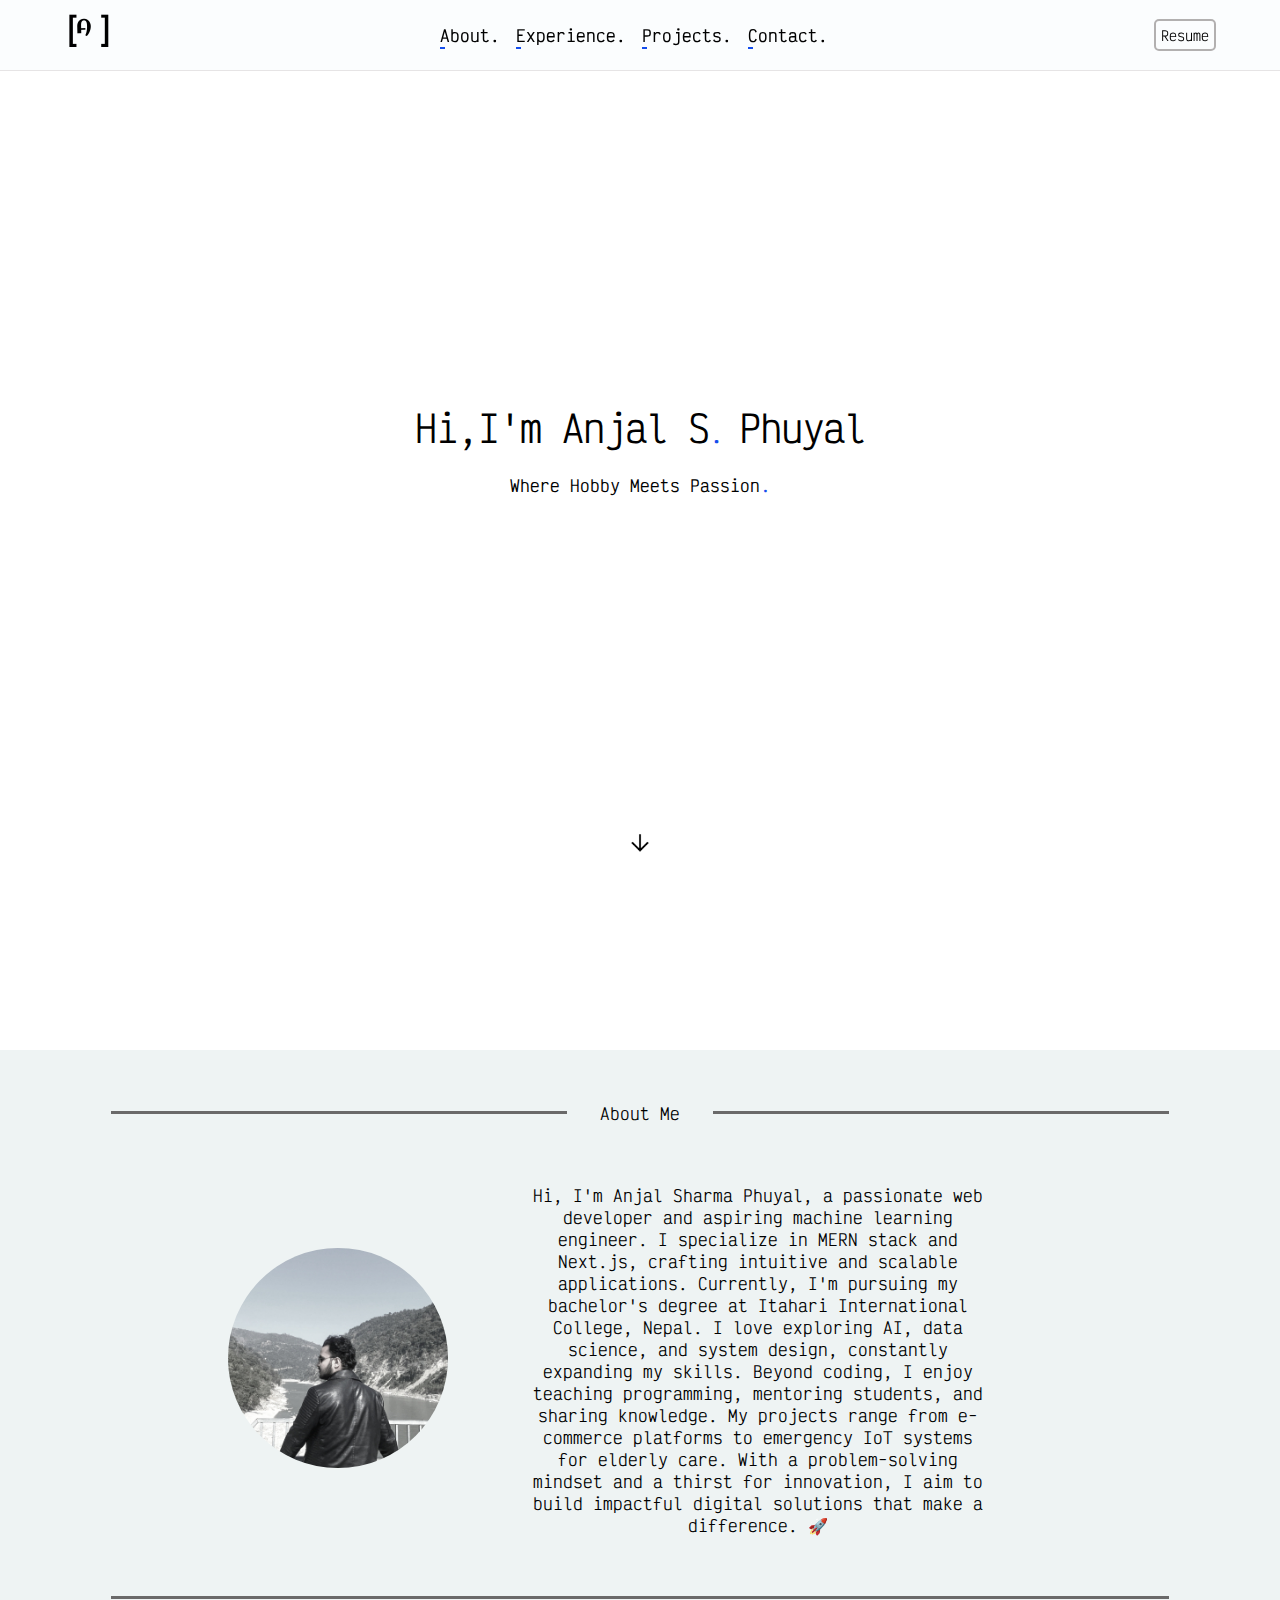
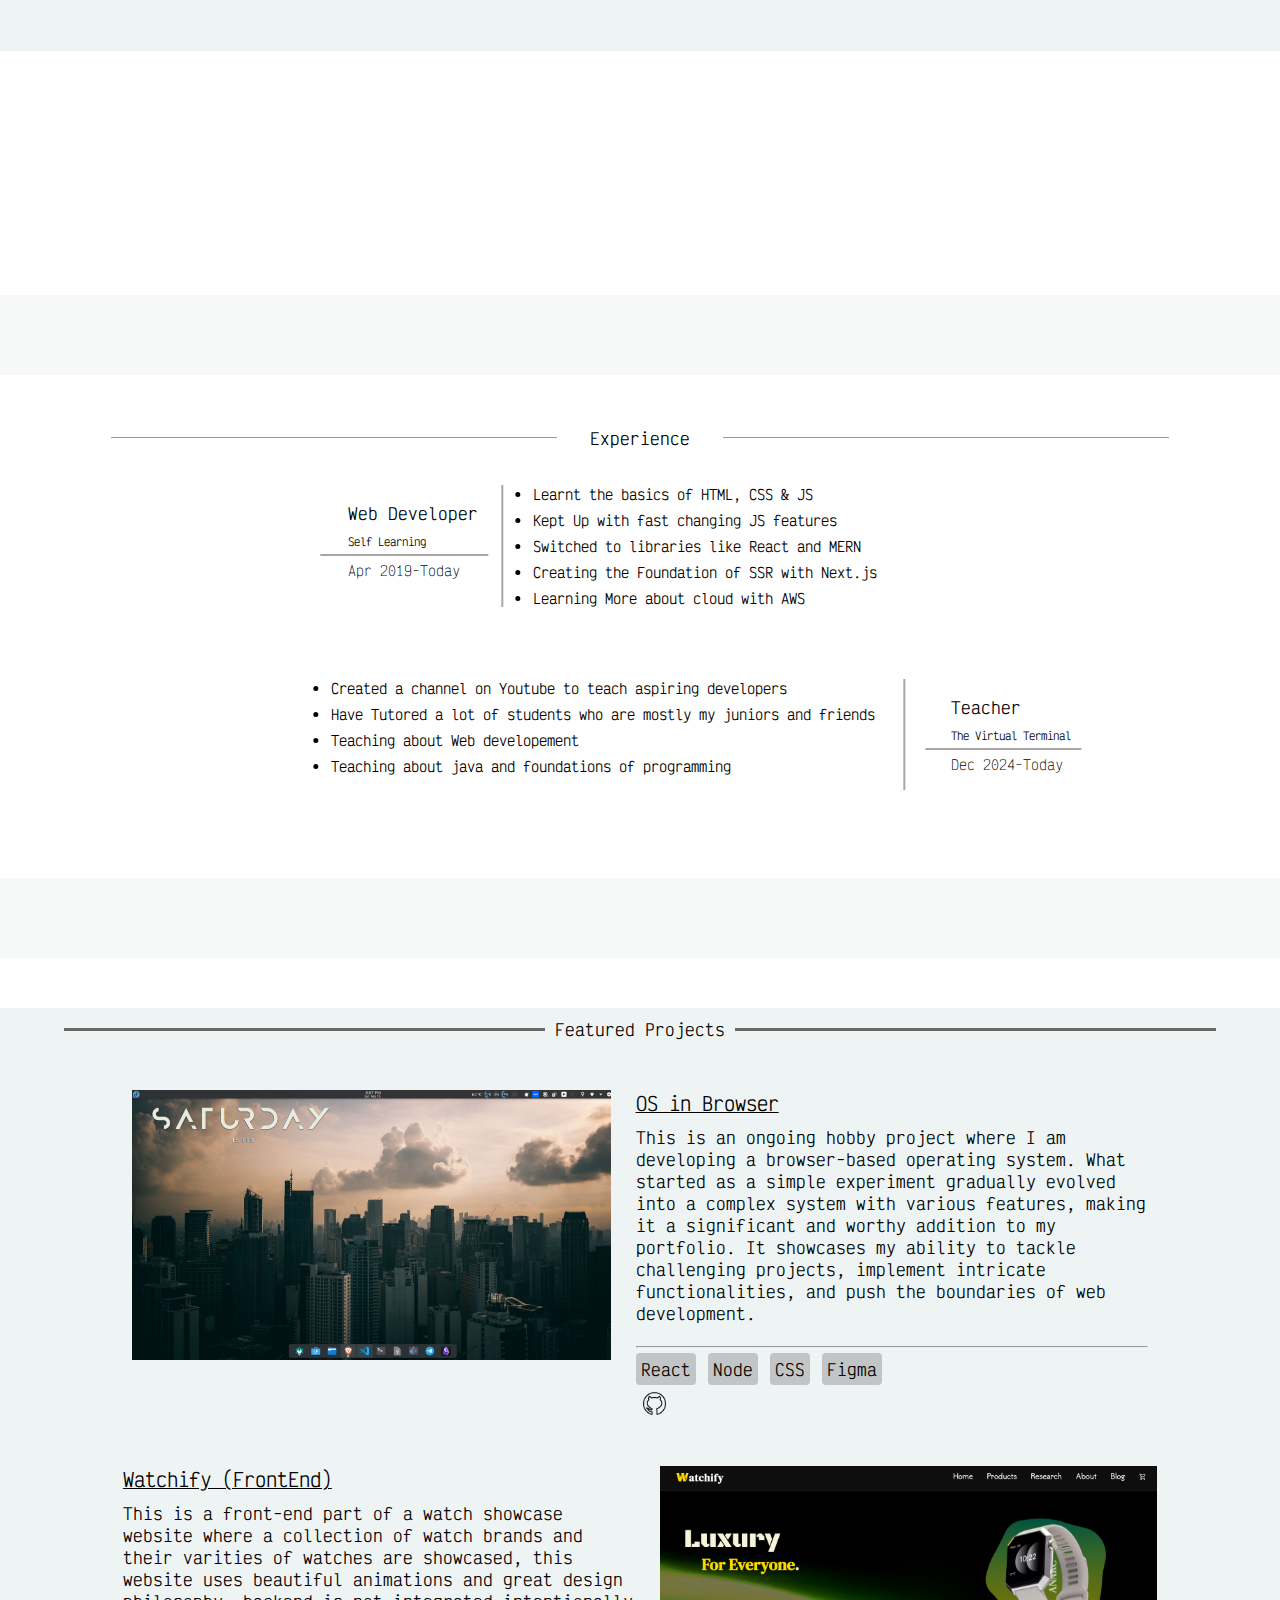
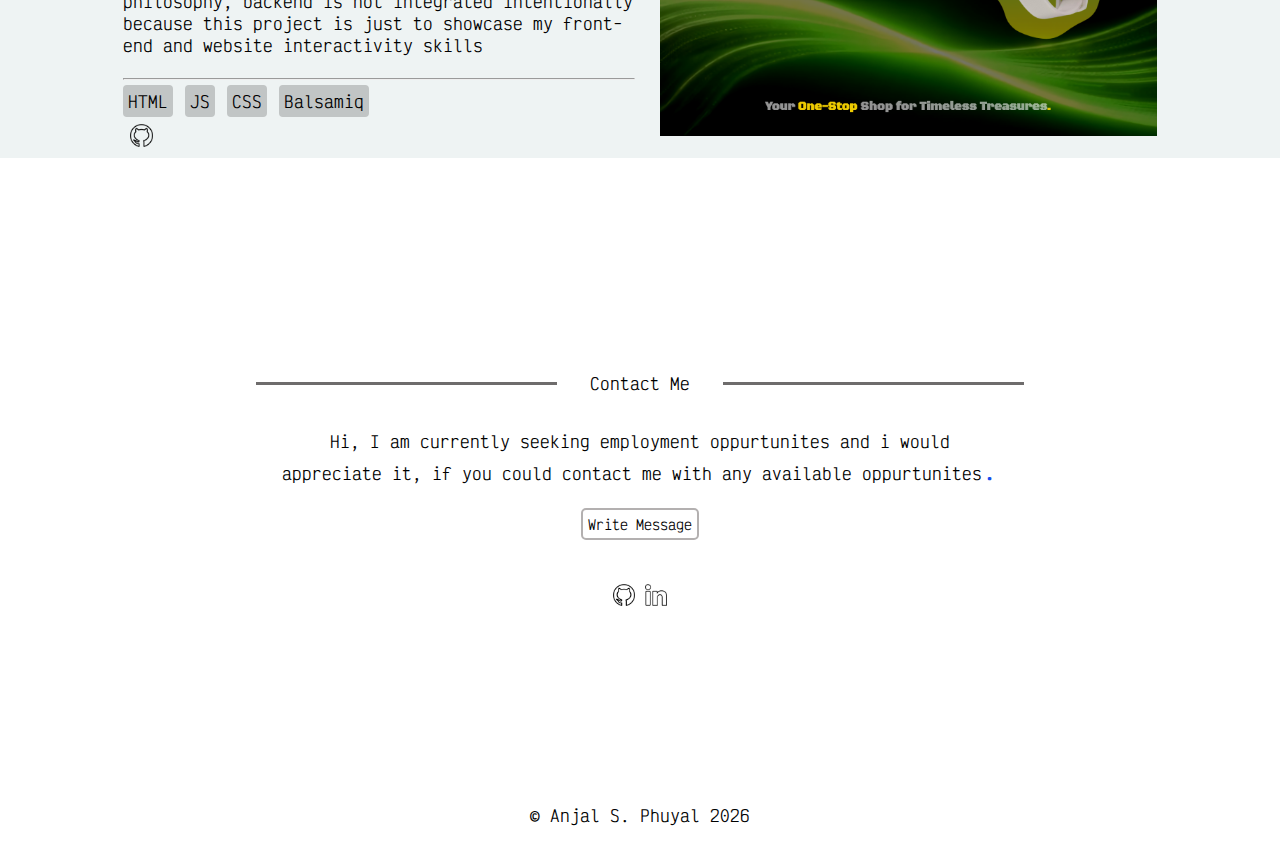
<file: index.html>
<!DOCTYPE html>
<html lang="en">
  <head>
    <meta charset="UTF-8" />
    <meta name="viewport" content="width=device-width, initial-scale=1.0" />
    <link rel="stylesheet" href="style.css" />
    <link rel="shortcut icon" href="./images/favicon.ico" type="image/x-icon" />
    <script src="./main.js" defer></script>
    <title>Anjal S. Phuyal</title>
  </head>
  <body>
    <div class="navWrapper">
      <nav class="topNavigation">
        <div class="logo">
          <img src="./images/logo.png" alt="Logo" width="50" height="50" />
        </div>
        <div class="navigationItems">
          <ul>
            <a href="#about"><li>About.</li></a>
            <a href="#experience"><li>Experience.</li></a>
            <a href="#project"><li>Projects.</li></a>
            <a href="#contact"><li>Contact.</li></a>
          </ul>
        </div>
        <div class="infoButtons">
          <button class="resumeDownload">Resume</button>
        </div>
      </nav>
    </div>
    <div class="introduction">
      <h1 style="letter-spacing: -1px; font-size: 2.3rem">
        Hi,I'm Anjal S<span
          style="color: rgb(19, 77, 237); font-size: 25px; letter-spacing: -6px"
          >.</span
        >
        Phuyal
      </h1>
      <p style="font-weight: 500">
        Where Hobby Meets Passion<span
          style="color: rgb(19, 77, 237); font-size: large"
          >.</span
        >
      </p>
      <div class="downArrow">
        <a href="#about">
          <img src="./images/scrollDown.png" alt="Scroll Down" height="26"
        /></a>
      </div>
    </div>

    <div id="about">
      <div class="about">
        <div class="aboutMeTitle">
          <div class="line"></div>
          <div
            class="text"
            style="
              z-index: 99;

              padding-left: 33px;
              padding-right: 33px;
            "
          >
            About Me
          </div>
        </div>
        <div class="introMainSection">
          <div class="introImage">
            <img
              src="./images/anjal.jpeg"
              alt="User Image"
              width="220px"
              style="border-radius: 50%; background-position: center"
            />
          </div>

          <div class="aboutText">
            Hi, I'm Anjal Sharma Phuyal, a passionate web developer and aspiring
            machine learning engineer. I specialize in MERN stack and Next.js,
            crafting intuitive and scalable applications. Currently, I'm
            pursuing my bachelor's degree at Itahari International College,
            Nepal. I love exploring AI, data science, and system design,
            constantly expanding my skills. Beyond coding, I enjoy teaching
            programming, mentoring students, and sharing knowledge. My projects
            range from e-commerce platforms to emergency IoT systems for elderly
            care. With a problem-solving mindset and a thirst for innovation, I
            aim to build impactful digital solutions that make a difference. 🚀
            <br />
          </div>
        </div>
        <div class="line" style="bottom: 0; position: relative"></div>
      </div>
    </div>
    <br /><br />
    <br />
    <div id="experience" style="display: flex; flex-direction: column">
      <div class="seperator"></div>

      <div class="experience">
        <div class="experienceTitle">
          <div class="line" style="opacity: 0.7; height: 1.7px"></div>
          <div
            class="text"
            style="
              z-index: 99;
              background-color: white;
              padding-left: 33px;
              padding-right: 33px;
            "
          >
            Experience
          </div>
        </div>

        <div class="job job1">
          <div class="titleName jobb1">
            <h4 style="margin: 5px">Web Developer</h4>
            <h6 style="margin: 5px">Self Learning</h6>
            <div class="breakerLine"></div>
            <p
              class="jobDate"
              style="font-size: smaller; font-weight: 100; margin: 5px"
            >
              Apr 2019-Today
            </p>
          </div>
          <div class="sideDetailsExperience">
            <ul
              style="
                font-size: 0.86rem;
                display: flex;
                flex-direction: column;
                gap: 8px;
              "
            >
              <li>Learnt the basics of HTML, CSS & JS</li>
              <li>Kept Up with fast changing JS features</li>
              <li>Switched to libraries like <b>React</b> and MERN</li>
              <li>Creating the Foundation of SSR with <b>Next.js</b></li>
              <li>Learning More about cloud with AWS</li>
            </ul>
          </div>
        </div>

        <div class="job job2">
          <div class="sideDetailsExperience">
            <ul
              style="
                font-size: 0.86rem;
                display: flex;
                flex-direction: column;
                gap: 8px;
              "
            >
              <li>Created a channel on Youtube to teach aspiring developers</li>
              <li>
                Have Tutored a lot of students who are mostly my juniors and
                friends
              </li>
              <li>Teaching about Web developement</li>
              <li>Teaching about java and foundations of programming</li>
            </ul>
          </div>

          <div class="titleName jobb2">
            <h4 style="margin: 5px">Teacher</h4>
            <h6 style="margin: 5px">The Virtual Terminal</h6>
            <div class="breakerLine"></div>
            <p
              class="jobDate"
              style="
                font-size: smaller;
                font-weight: 100;
                margin: 5px;
                min-width: fit-content;
                width: 100%;
                display: flex;
              "
            >
              Dec 2024-Today
            </p>
          </div>
        </div>
      </div>
      <div class="seperator" id="project"></div>
    </div>
    <br />
    <div>
      <div class="projects">
        <div
          style="
            position: relative;
            width: 100%;
            display: flex;
            justify-content: center;
            align-items: center;
          "
        >
          <div class="line"></div>
          <div class="featuredText">Featured Projects</div>
        </div>
        <div
          class="project project1"
          style="display: flex; width: 100%; justify-content: center"
        >
          <div class="projectScreenShot">
            <img
              src="./images/projectScreenshots/osProject.png"
              alt="project Image"
              height="270"
            />
          </div>

          <div
            class="projectDetails"
            style="
              display: flex;
              flex-direction: column;
              width: 40%;

              gap: 10px;
            "
          >
            <div class="projectTitle">
              <h3><u>OS in Browser</u></h3>
            </div>
            <div
              class="projectDesc"
              style="
                display: flex;
                flex-direction: column;
                justify-content: center;
              "
            >
              <p>
                This is an ongoing hobby project where I am developing a
                browser-based operating system. What started as a simple
                experiment gradually evolved into a complex system with various
                features, making it a significant and worthy addition to my
                portfolio. It showcases my ability to tackle challenging
                projects, implement intricate functionalities, and push the
                boundaries of web development.
              </p>
              <br />
              <hr />
              <div class="techUsed">
                <ul
                  class="techUsed"
                  style="display: flex; list-style: none; gap: 12px"
                >
                  <li><b>React</b></li>
                  <li><b>Node</b></li>
                  <li><b>CSS</b></li>
                  <li><b>Figma</b></li>
                </ul>
              </div>
              <div class="links-code">
                <div class="github">
                  <a href="">
                    <img src="./images/github.png" alt="Github" width="23"
                  /></a>
                </div>
              </div>
            </div>
          </div>
        </div>

        <!-- project 2 -->
        <div
          class="project project2"
          style="
            display: flex;
            width: 100%;
            justify-content: center;
            flex-direction: row-reverse;
          "
        >
          <div class="projectScreenShot">
            <img
              src="./images/projectScreenshots/watchify.png"
              alt="project Image"
              height="270"
            />
          </div>

          <div
            class="projectDetails"
            style="
              display: flex;
              flex-direction: column;
              width: 40%;

              gap: 10px;
            "
          >
            <div class="projectTitle">
              <h3 style="min-width: fit-content"><u>Watchify (FrontEnd)</u></h3>
            </div>
            <div class="projectDesc">
              <p>
                This is a front-end part of a watch showcase website where a
                collection of watch brands and their varities of watches are
                showcased, this website uses beautiful animations and great
                design philosophy, backend is not integrated intentionally
                because this project is just to showcase my front-end and
                website interactivity skills
              </p>
              <br />
              <hr />
              <div class="techUsed">
                <ul
                  class="techUsed"
                  style="display: flex; list-style: none; gap: 12px"
                >
                  <li><b>HTML</b></li>
                  <li><b>JS</b></li>
                  <li><b>CSS</b></li>
                  <li><b>Balsamiq</b></li>
                </ul>
              </div>
              <div class="links-code">
                <div class="github">
                  <a href="">
                    <img src="./images/github.png" alt="Github" width="23"
                  /></a>
                </div>
              </div>
            </div>
          </div>
        </div>
      </div>
    </div>
    <div class="contactMe">
      <div class="contactMeTitle">
        <div class="line" style="width: 60%"></div>
        <div
          style="
            z-index: 99;
            background-color: white;
            padding-left: 33px;
            padding-right: 33px;
          "
        >
          Contact Me
        </div>
      </div>
      <div style="width: 56%; text-align: center">
        Hi, I am currently seeking employment oppurtunites and i would
        appreciate it, if you could contact me with any available
        oppurtunites<span style="color: rgb(19, 77, 237); font-size: 25px"
          >.</span
        >
      </div>
      <br />
      <div class="writeMessage">
        <button class="resumeDownload">Write Message</button>
      </div>
      <br />
      <br />
      <div class="socialIcons">
        <a href=""><img src="./images/github.png" alt="Github" width="22" /></a>
        <a href=""
          ><img src="./images/linkedin.png" alt="Github" width="22"
        /></a>
      </div>
    </div>

    <footer>
      <h4 class="footerText"></h4>
    </footer>

    <script>
      var date = new Date();

      var year = date.getFullYear();

      var Text = "&copy; Anjal S. Phuyal " + year;
      document.querySelector(".footerText").innerHTML = Text;
    </script>
  </body>
</html>
</file>
<file: style.css>
@import url("https://fonts.googleapis.com/css2?family=Julee&family=Victor+Mono:ital,wght@0,100..700;1,100..700&display=swap");
* {
  font-family: "Victor Mono", serif;
  font-optical-sizing: auto;
  font-weight: 400;
  font-style: normal;
}

:root {
  --aboutMeBgColor: rgb(238, 243, 243);
}
* {
  margin: 0;
  padding: 0;
  box-sizing: border-box;
}
html {
  scroll-behavior: smooth;
}
::-webkit-scrollbar {
  display: none;
}
body {
  max-width: 100%;
  overflow-x: hidden;
}
.navWrapper {
  width: 100%;
  display: flex;
  justify-content: center;
  align-items: center;
  position: fixed;
  background-color: rgba(213, 229, 243, 0.091);
  backdrop-filter: blur(3px);
  top: 0;
  z-index: 9999;
  border-bottom: 0.001px solid rgba(205, 198, 198, 0.437);
}
.topNavigation {
  backdrop-filter: 100px;

  width: 90%;
  height: 70px;
  display: flex;
  justify-content: space-between;
  align-items: center;
}
.navigationItems {
  display: flex;
}
.navigationItems ul {
  display: flex;
  gap: 16px;
  font-weight: 600;
}
.navigationItems ul li {
  list-style: none;
  font-weight: 600;
  position: relative;
  cursor: pointer;
}
.navigationItems ul li::after {
  content: "";
  position: absolute;
  bottom: -3px;
  left: 0;
  height: 2px;
  width: 5px;
  background-color: rgb(19, 77, 237);
  transition: 0.2s ease-in-out;
}
.navigationItems ul li:hover::after {
  width: 80%;
}
.introduction {
  width: 100%;
  min-height: 100vh;
  display: flex;

  align-items: center;
  flex-direction: column;
  gap: 20px;
}
.resumeDownload {
  cursor: pointer;
  padding: 5px;
  background-color: transparent;
  border-radius: 5px;
  border: 2.2px solid rgba(153, 150, 150, 0.748);
  position: relative;
  overflow: hidden;
  transition: 0.3s ease-in-out;
}
.resumeDownload::after {
  content: "";
  position: absolute;
  top: -2px;
  left: -148%;
  bottom: 0;
  width: 130%;
  height: 110%;
  background-color: rgba(19, 77, 237, 0.798);
  border-radius: 0% 50% 50% 0%;
  transition: 0.3s ease-in-out;
  z-index: -99;
}
.resumeDownload:hover::after {
  left: 0;
  border-radius: 0;
}
.resumeDownload:hover {
  color: rgb(238, 235, 230);
}
#about {
  width: 100%;
  height: 100vh;
  display: flex;
  justify-content: center;
  align-items: center;
}
#experience {
  min-height: 80vh;
  width: 100%;
  display: flex;
  justify-content: center;
  align-items: center;
}
.about {
  width: 100%;
  background-color: var(--aboutMeBgColor);
  height: fit-content;
  display: flex;
  flex-direction: column;
  align-items: center;
  padding: 52px;
}
.experience {
  width: 100%;
  height: fit-content;
  display: flex;
  flex-direction: column;
  align-items: center;
  padding: 52px;
}
a {
  text-decoration: none;
  color: unset;
}
.aboutMeTitle {
  position: relative;
  width: 100%;
  height: 15%;
  display: flex;
  justify-content: center;
  align-items: center;
}
.experienceTitle {
  position: relative;
  width: 100%;
  height: 15%;
  display: flex;
  justify-content: center;
  align-items: center;
}
.experienceTitle .text {
  background-color: var(--aboutMeBgColor);
}
.aboutMeTitle .text {
  background-color: var(--aboutMeBgColor);
}
.line {
  width: 90%;
  z-index: 0;
  background-color: rgba(62, 60, 60, 0.754);
  height: 3px;
  position: absolute;
}
.introMainSection {
  width: 70%;
  display: flex;
  justify-content: center;
  align-items: center;
  gap: 16px;
}

.introMainSection .aboutText {
  text-align: center;
  margin: 20px;
  padding: 40px;
}

.introduction {
  position: relative;
  display: flex;
  flex-wrap: wrap;
  justify-content: center;
  align-items: center;
}

.downArrow {
  position: absolute;
  bottom: 40px;
}
.contactMe {
  width: 100%;
  height: 70vh;
  display: flex;
  justify-content: center;
  align-items: center;
  flex-direction: column;
}

.contactMeTitle {
  position: relative;
  width: 100%;
  height: 15%;
  display: flex;
  justify-content: center;
  align-items: center;
}
.job {
  margin: 16px;
  transform: translateX(10%);
  width: 70%;
  display: flex;
  justify-content: flex-start;
  /* border: 1px solid black; */
  padding: 20px;
  gap: 29px;
}
.breakerLine {
  width: 120%;
  position: relative;
  left: -16%;
  height: 2px;
  background-color: rgb(169, 165, 165);
}
.titleName {
  width: fit-content;
  padding: 12px;
  position: relative;
  display: flex;
  flex-direction: column;
  justify-content: start;
}
.jobb1 {
  border-right: 2.6px solid rgb(170, 166, 166);
  padding-right: 19px;
}

.jobb2 {
  border-left: 2.6px solid rgb(170, 166, 166);
  padding-left: 40px;
}
footer {
  width: 100%;
  height: fit-content;
  display: flex;
  flex-direction: column;
  align-items: center;
}
.socialIcons {
  display: flex;
  gap: 10px;
}
footer {
  padding: 16px;
}
.seperator {
  width: 100%;
  height: 80px;
  background-color: var(--aboutMeBgColor);
  opacity: 0.46;
}
#projects {
  min-height: 100vh;
  width: 100%;
  display: flex;
  justify-content: center;
  align-items: center;
}
.projects {
  overflow-x: hidden;
  max-width: 100%;
  height: fit-content;
  background-color: var(--aboutMeBgColor);
  display: flex;
  justify-content: center;
  align-items: center;
  flex-direction: column;
  gap: 40px;
}
.featuredText {
  background-color: var(--aboutMeBgColor);
  z-index: 99;
  padding: 10px;
}
.project {
  display: flex;
  flex-wrap: wrap;
  justify-content: center;
  gap: 25px;
}
.project1 {
  display: flex;
  justify-content: center;
}

.projectDesc p {
  align-items: center;
  text-align: left;
}
.techUsed li {
  margin-top: 5px;
  padding: 5px;
  border-radius: 3.9px;
  background-color: rgba(101, 101, 101, 0.322);
}
.links-code {
  margin: 7px;
}
/* mobile responsiveness here */

@media (max-width: 1100px) {
  .introMainSection {
    font-size: 0.8rem;
    margin-top: 14px;
    flex-direction: column;
    gap: 9px;
  }
  .introMainSection .introImage img {
    width: 150px;
    height: 150px;
  }

  .introMainSection {
    width: 100%;
  }
  .introMainSection .aboutText {
    padding: 0;
  }

  .navigationItems {
    display: none;
  }
  .introduction {
    font-size: 1rem;
  }
  .line {
    width: 98%;
  }
  .job {
    flex-direction: row;
    justify-content: center;
    transform: translateX(0);
  }
  .sideDetailsExperience {
    display: none;
  }
  .titleName {
    padding: 30px;
    min-width: fit-content;
    border: 2.6px solid rgb(170, 166, 166);
  }
  .breakerLine {
    width: 120%;
    position: relative;
    left: -10%;
    height: 2px;
    background-color: rgb(169, 165, 165);
  }
  .jobDate {
    display: flex;
    text-align: start;
    font-size: 0.53rem !important;
  }
  .project {
    display: flex;
    justify-content: center !important;
    align-items: center !important;
    flex-direction: column;
    max-width: 100vw;
    gap: 0;
  }
  .projectDetails {
    display: flex;
    justify-content: center;
    align-items: center;
    flex-direction: column;
  }
  .project1 {
    flex-direction: row-reverse;
    justify-content: center;
    align-items: center;
  }
  .project1 .projectTitle h3 {
    text-align: center;
  }
  .projectDesc {
    display: flex;
    justify-content: center;
    align-items: center;
    flex-direction: column;
    width: 80vw;
  }
  .projectDesc p {
    text-align: center;
  }
  .projectScreenShot {
    scale: 0.6;
  }
  .projectTitle {
    width: 60vw;
  }
}

@media (max-width: 600px) {
  h1 {
    font-size: 1.5rem !important;
  }
  .introduction {
    font-size: 0.7rem;
  }
  .downArrow {
    bottom: 100px;
  }
}
</file>
